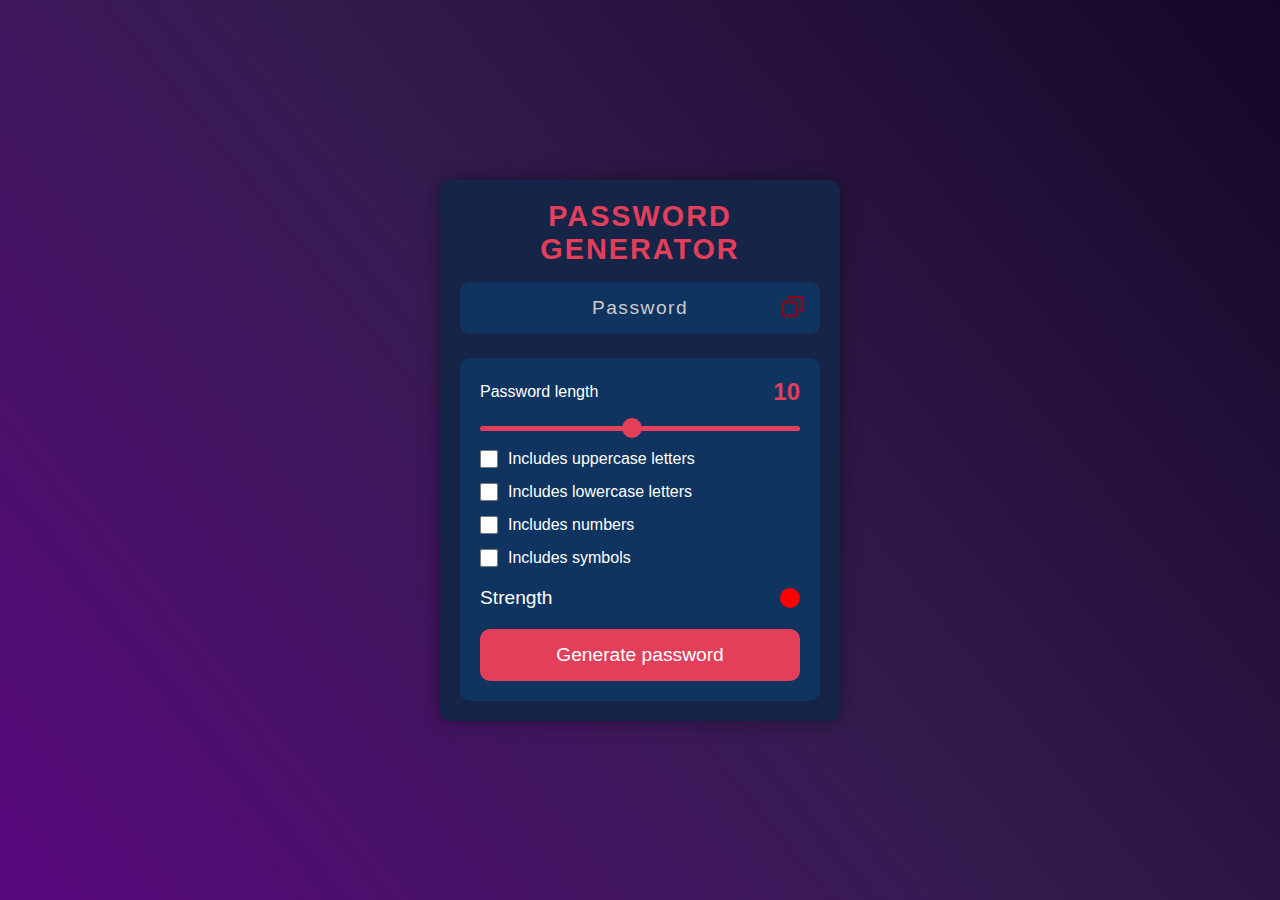
<file: index.html>
<!DOCTYPE html>
<html lang="en">
  <head>
    <meta charset="UTF-8" />
    <meta name="viewport" content="width=device-width, initial-scale=1.0" />
    <title>Document</title>
    <link rel="stylesheet" href="style2.css" />
  </head>
  <body>
    <div class="wrapper">
        <div class="container">
      <h1 class="heading">Password generator</h1>

      <div class="display-container">
        <input
          type="text"
          readonly
          placeholder="Password"
          class="display"
          data-password-display
        />
        <button>
          <span data-copy-msg></span>
          <img src="./images/copy.svg" alt="" height="23" width="23" copy-btn class="copyBtn" />
        </button>
      </div>

      <div class="input-container">
        <div class="length-container">
          <p>Password length</p>
          <p class="data-length">0</p>
        </div>

        
          <input
            type="range"
            min="1"
            max="20"
            value="10"
            class="slider"
            id="myRange"
          />
        

        <!-- check boxes -->
        <div class="check">
          <input type="checkbox" id="uppercase" />
          <label for="uppercase">Includes uppercase letters</label>
        </div>
        <div class="check">
          <input type="checkbox" id="lowercase" />
          <label for="lowercase">Includes lowercase letters</label>
        </div>
        <div class="check">
          <input type="checkbox" id="numbers" />
          <label for="numbers">Includes numbers</label>
        </div>

        <div class="check">
          <input type="checkbox" id="symbols" />
          <label for="symbols">Includes symbols</label>
        </div>

        <!-- strength section -->
        <div class="strength-section">
          <p>Strength</p>
          <div
            
            id="circle"
          ></div>
        </div>

        <button id="generateBtn">Generate password</button>
      </div>
    </div>
</div>
    <script src="script.js"></script>
  </body>
</html>
</file>
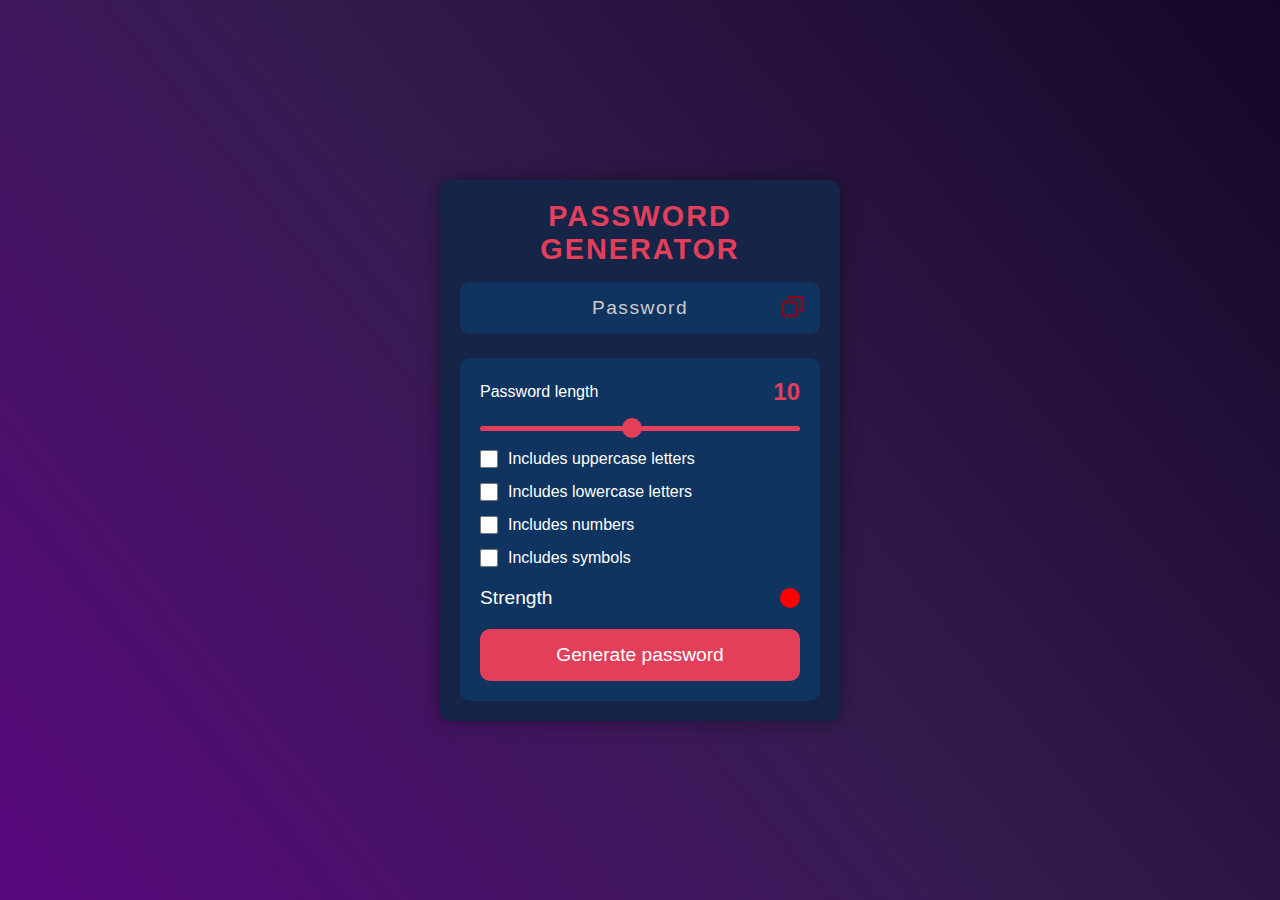
<file: password generator/index.html>
<!DOCTYPE html>
<html lang="en">
  <head>
    <meta charset="UTF-8" />
    <meta name="viewport" content="width=device-width, initial-scale=1.0" />
    <title>Document</title>
    <link rel="stylesheet" href="style2.css" />
  </head>
  <body>
    <div class="wrapper">
        <div class="container">
      <h1 class="heading">Password generator</h1>

      <div class="display-container">
        <input
          type="text"
          readonly
          placeholder="Password"
          class="display"
          data-password-display
        />
        <button>
          <span data-copy-msg></span>
          <img src="./images/copy.svg" alt="" height="23" width="23" copy-btn class="copyBtn" />
        </button>
      </div>

      <div class="input-container">
        <div class="length-container">
          <p>Password length</p>
          <p class="data-length">0</p>
        </div>

        
          <input
            type="range"
            min="1"
            max="20"
            value="10"
            class="slider"
            id="myRange"
          />
        

        <!-- check boxes -->
        <div class="check">
          <input type="checkbox" id="uppercase" />
          <label for="uppercase">Includes uppercase letters</label>
        </div>
        <div class="check">
          <input type="checkbox" id="lowercase" />
          <label for="lowercase">Includes lowercase letters</label>
        </div>
        <div class="check">
          <input type="checkbox" id="numbers" />
          <label for="numbers">Includes numbers</label>
        </div>

        <div class="check">
          <input type="checkbox" id="symbols" />
          <label for="symbols">Includes symbols</label>
        </div>

        <!-- strength section -->
        <div class="strength-section">
          <p>Strength</p>
          <div
            
            id="circle"
          ></div>
        </div>

        <button id="generateBtn">Generate password</button>
      </div>
    </div>
</div>
    <script src="script.js"></script>
  </body>
</html>
</file>
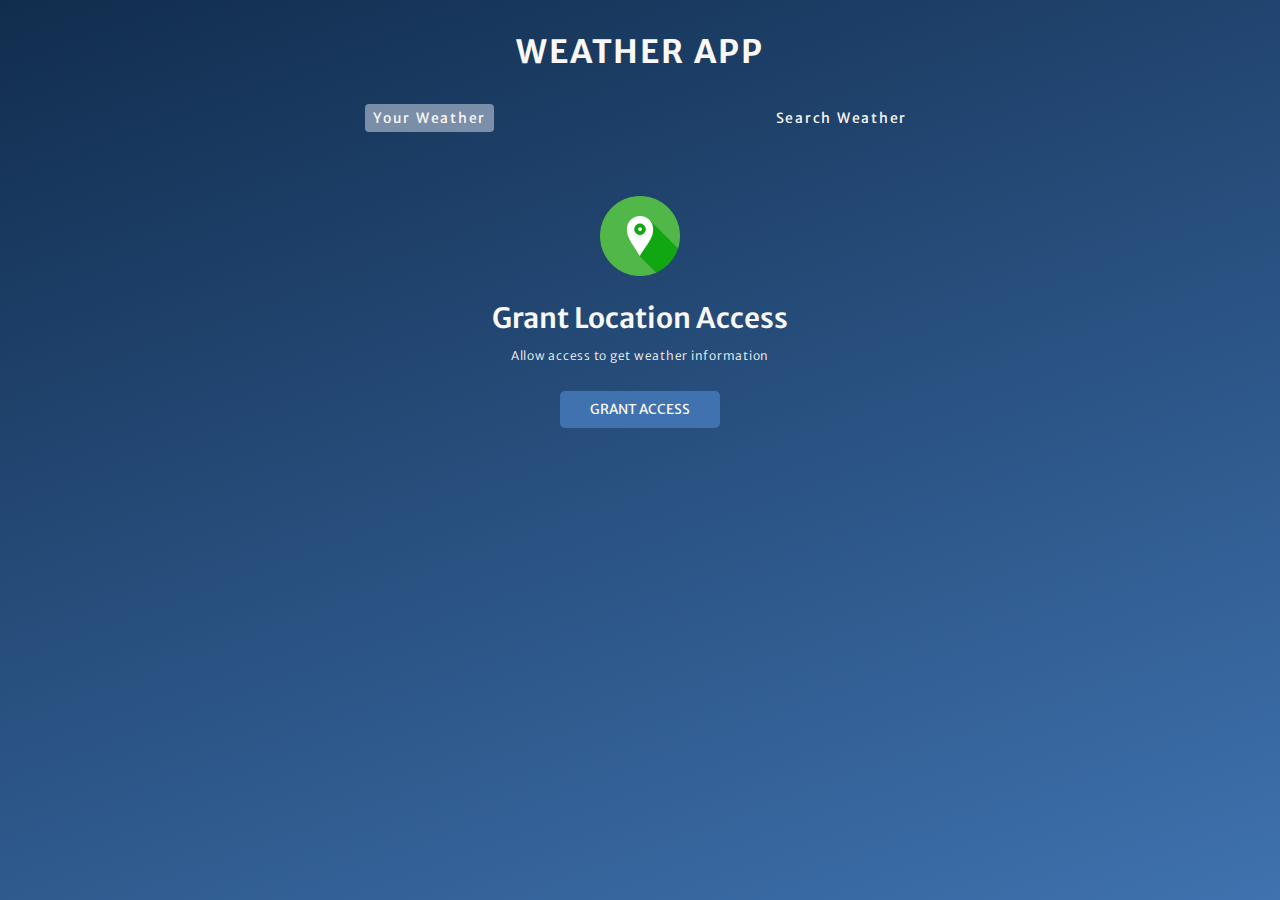
<file: weather app/index.html>
<!DOCTYPE html>
<html lang="en">
  <head>
    <meta charset="UTF-8" />
    <meta http-equiv="X-UA-Compatible" content="IE=edge" />
    <meta name="viewport" content="width=device-width, initial-scale=1.0" />
    <title>Weather App</title>

    <!-- Link Font  -->
    <link rel="preconnect" href="https://fonts.googleapis.com" />
    <link rel="preconnect" href="https://fonts.gstatic.com" crossorigin />
    <link
      href="https://fonts.googleapis.com/css2?family=Merriweather+Sans:wght@300;400;500;600;700&display=swap"
      rel="stylesheet"
    />

    

    <!-- Link CSS  -->
    <link rel="stylesheet" href="style.css" />
  </head>
  <body>
    <!-- Wrapper -->
    <div class="wrapper">
      <h1>Weather App</h1>
      <div class="tabContainer">
        <p class="tab currentTab" data-userWeather>Your Weather</p>
        <p class="tab" data-searchWeather>Search Weather</p>
      </div>

      <!-- Container -->
      <div class="container">
        <!-- Search Container -->
        <form class="formContainer" data-searchForm>
          <input
            type="text"
            placeholder="Search for city..."
            data-searchInput
          />
          <button class="btn" type="submit">
            <img
              src="./Images/search.png"
              width="20"
              height="20"
              loading="lazy"
            />
          </button>
        </form>

        <!-- Grant Location Access  -->
        <div class="grantLocationContainer subContainer">
          <img
            src="./Images/location.png"
            width="80"
            height="80"
            loading="lazy"
          />
          <p>Grant Location Access</p>
          <p>Allow access to get weather information</p>
          <button class="btn" data-grantAccess>Grant Access</button>
        </div>

        <div class="subContainer loadingContainer">
          <img src="./Images/loading.gif" width="150" height="150" />
          <p>Loading</p>
        </div>

        <!-- Weather Info -->
        <div class="userInfoContainer subContainer">
          <div class="name">
            <p data-cityName></p>
            <img data-countryFlag />
          </div>

          <p data-weatherDesc></p>
          <img data-weatherIcon />

          <p data-temp></p>

          <div class="parameterContainer">
            <!-- Wind Speed -->
            <div class="parameter">
              <img src="Images/wind.png" alt="#" />
              <p>windspeed</p>
              <p class="parameterValue" data-windspeed></p>
            </div>

            <!-- Humidity -->
            <div class="parameter">
              <img src="Images/humidity.png" alt="#" />
              <p>humidity</p>
              <p class="parameterValue" data-humidity></p>
            </div>

            <!-- Wind Speed -->
            <div class="parameter">
              <img src="Images/cloud.png" alt="#" />
              <p>clouds</p>
              <p class="parameterValue" data-clouds></p>
            </div>
          </div>
        </div>

        <!-- Location Not Found -->
        <div class="errorContainer subContainer">
          <img src="./Images/not-found.png" data-errorImg />
          <p data-errorText></p>
          <button class="btn" data-errorButton>Retry Now</button>
        </div>
      </div>
    </div>

    
    <script src="script.js" defer></script>

  </body>
</html>
</file>
<file: style2.css>
*,
*::before,
*::after {
  margin: 0;
  padding: 0;
  box-sizing: border-box;
  font-family: "Arial", sans-serif;
}

body {
  display: flex;
  align-items: center;
  justify-content: center;
  height: 100vh;
  /* background: #1a1a2e; */
  background: linear-gradient(
    231deg,
    rgba(22, 6, 40, 1) 0%,
    rgba(52, 28, 79, 1) 50%,
    rgba(88, 7, 125, 1) 100%
  );
  color: #fff;
  margin: 0;
  font-family: "Poppins", sans-serif;
}

.wrapper {
  width: 100%;
  max-width: 400px;
  padding: 20px;
  border-radius: 10px;
  background: #162447;
   box-shadow: 0 0 20px rgba(0, 0, 0, 0.4);
  text-align: center;
}

.heading {
  font-size: 1.8rem;
  margin-bottom: 1rem;
  color: #e43f5a;
  text-transform: uppercase;
  letter-spacing: 2px;
}

.display-container {
  position: relative;
  margin-bottom: 1.5rem;
}

.display-container input {
  width: 100%;
  padding: 15px 20px;
  font-size: 1.2rem;
  border-radius: 10px;
  border: none;
  background-color: #0f3460;
  color: #fff;
  font-weight: bold;
  letter-spacing: 1.5px;
  text-align: center;
}

.display-container input::placeholder {
  color: #ccc;
  font-weight: normal;
}

.display-container button {
  position: absolute;
  top: 50%;
  right: 15px;
  transform: translateY(-50%);
  background: none;
  border: none;
  cursor: pointer;
}

.display-container button img {
  width: 25px;
  height: 25px;
  filter: invert(1);
}

.input-container {
  background-color: #0f3460;
  border-radius: 10px;
  padding: 20px;
  margin-top: 1rem;
}

.length-container {
  display: flex;
  justify-content: space-between;
  align-items: center;
  margin-bottom: 20px;
}

.length-container p {
  font-size: 1rem;
  color: #fff;
}

.length-container .data-length {
  font-weight: bold;
  font-size: 1.5rem;
  color: #e43f5a;
}

.slider {
  width: 100%;
  /* margin-top: px; */
  padding-bottom: 15px;
  background: transparent;
  -webkit-appearance: none;
  outline: none;
}

.slider::-webkit-slider-runnable-track {
  width: 100%;
  height: 5px;
  
  background: #e43f5a;
  border-radius: 5px;
}

.slider::-webkit-slider-thumb {
    position: relative;
  -webkit-appearance: none;
  appearance: none;
  width: 20px;
  height: 20px;
  background: #e43f5a;
  cursor: pointer;
  border-radius: 50%;
   padding: 5px;
   bottom: 8px; 
}

.check {
  display: flex;
  align-items: center;
  margin-bottom: 15px;
  font-size: 1rem;
  color: #fff;
  border-radius: 50%;

}

.check input {
  margin-right: 10px;
  width: 18px;
  height: 18px;
  cursor: pointer;
  accent-color: #e43f5a;
  
}

.strength-section {
  display: flex;
  justify-content: space-between;
  align-items: center;
  margin-top: 20px;
}

.strength-section p {
  font-size: 1.2rem;
  color: #fff;
}

#circle {
  width: 20px;
  height: 20px;
  border-radius: 50%;
  background-color: #f00;
}

#generateBtn {
  width: 100%;
  padding: 15px 0;
  background-color: #e43f5a;
  border: none;
  border-radius: 10px;
  font-size: 1.2rem;
  color: #fff;
  cursor: pointer;
  margin-top: 20px;
  transition: background-color 0.3s;
}

#generateBtn:hover {
  background-color: #f95959;
}

@media (max-width: 768px) {
  .wrapper {
    padding: 15px;
  }

  .heading {
    font-size: 1.5rem;
  }

  .display-container input {
    padding: 12px 15px;
    font-size: 1.1rem;
  }

  .display-container button img {
    width: 20px;
    height: 20px;
  }

  .input-container {
    padding: 15px;
  }

  .length-container p,
  .strength-section p,
  .check {
    font-size: 0.9rem;
  }

  #generateBtn {
    font-size: 1rem;
  }
}

@media (max-width: 480px) {
  .wrapper {
    padding: 10px;
  }

  .heading {
    font-size: 1.3rem;
  }

  .display-container input {
    padding: 10px 10px;
    font-size: 1rem;
  }

  .display-container button img {
    width: 18px;
    height: 18px;
  }

  .input-container {
    padding: 10px;
  }

  .length-container p,
  .strength-section p,
  .check {
    font-size: 0.8rem;
  }

  #generateBtn {
    font-size: 0.9rem;
    padding: 12px 0;
  }
}
.display-container button span[data-copy-msg] {
    position: relative;
    bottom: -25px;
    left: 50%;
    transform: translateX(-50%);
    background-color: #0f3460;
    color: #fff;
    font-size: 0.9rem;
    padding: 5px 10px;
    border-radius: 5px;
    opacity: 0;
    transition: opacity 0.3s ease;
    
  }
  
  .display-container button span.active {
    opacity: 1;
  }
</file>
<file: password generator/style2.css>
*,
*::before,
*::after {
  margin: 0;
  padding: 0;
  box-sizing: border-box;
  font-family: "Arial", sans-serif;
}

body {
  display: flex;
  align-items: center;
  justify-content: center;
  height: 100vh;
  /* background: #1a1a2e; */
  background: linear-gradient(
    231deg,
    rgba(22, 6, 40, 1) 0%,
    rgba(52, 28, 79, 1) 50%,
    rgba(88, 7, 125, 1) 100%
  );
  color: #fff;
  margin: 0;
  font-family: "Poppins", sans-serif;
}

.wrapper {
  width: 100%;
  max-width: 400px;
  padding: 20px;
  border-radius: 10px;
  background: #162447;
   box-shadow: 0 0 20px rgba(0, 0, 0, 0.4);
  text-align: center;
}

.heading {
  font-size: 1.8rem;
  margin-bottom: 1rem;
  color: #e43f5a;
  text-transform: uppercase;
  letter-spacing: 2px;
}

.display-container {
  position: relative;
  margin-bottom: 1.5rem;
}

.display-container input {
  width: 100%;
  padding: 15px 20px;
  font-size: 1.2rem;
  border-radius: 10px;
  border: none;
  background-color: #0f3460;
  color: #fff;
  font-weight: bold;
  letter-spacing: 1.5px;
  text-align: center;
}

.display-container input::placeholder {
  color: #ccc;
  font-weight: normal;
}

.display-container button {
  position: absolute;
  top: 50%;
  right: 15px;
  transform: translateY(-50%);
  background: none;
  border: none;
  cursor: pointer;
}

.display-container button img {
  width: 25px;
  height: 25px;
  filter: invert(1);
}

.input-container {
  background-color: #0f3460;
  border-radius: 10px;
  padding: 20px;
  margin-top: 1rem;
}

.length-container {
  display: flex;
  justify-content: space-between;
  align-items: center;
  margin-bottom: 20px;
}

.length-container p {
  font-size: 1rem;
  color: #fff;
}

.length-container .data-length {
  font-weight: bold;
  font-size: 1.5rem;
  color: #e43f5a;
}

.slider {
  width: 100%;
  /* margin-top: px; */
  padding-bottom: 15px;
  background: transparent;
  -webkit-appearance: none;
  outline: none;
}

.slider::-webkit-slider-runnable-track {
  width: 100%;
  height: 5px;
  
  background: #e43f5a;
  border-radius: 5px;
}

.slider::-webkit-slider-thumb {
    position: relative;
  -webkit-appearance: none;
  appearance: none;
  width: 20px;
  height: 20px;
  background: #e43f5a;
  cursor: pointer;
  border-radius: 50%;
   padding: 5px;
   bottom: 8px; 
}

.check {
  display: flex;
  align-items: center;
  margin-bottom: 15px;
  font-size: 1rem;
  color: #fff;
  border-radius: 50%;

}

.check input {
  margin-right: 10px;
  width: 18px;
  height: 18px;
  cursor: pointer;
  accent-color: #e43f5a;
  
}

.strength-section {
  display: flex;
  justify-content: space-between;
  align-items: center;
  margin-top: 20px;
}

.strength-section p {
  font-size: 1.2rem;
  color: #fff;
}

#circle {
  width: 20px;
  height: 20px;
  border-radius: 50%;
  background-color: #f00;
}

#generateBtn {
  width: 100%;
  padding: 15px 0;
  background-color: #e43f5a;
  border: none;
  border-radius: 10px;
  font-size: 1.2rem;
  color: #fff;
  cursor: pointer;
  margin-top: 20px;
  transition: background-color 0.3s;
}

#generateBtn:hover {
  background-color: #f95959;
}

@media (max-width: 768px) {
  .wrapper {
    padding: 15px;
  }

  .heading {
    font-size: 1.5rem;
  }

  .display-container input {
    padding: 12px 15px;
    font-size: 1.1rem;
  }

  .display-container button img {
    width: 20px;
    height: 20px;
  }

  .input-container {
    padding: 15px;
  }

  .length-container p,
  .strength-section p,
  .check {
    font-size: 0.9rem;
  }

  #generateBtn {
    font-size: 1rem;
  }
}

@media (max-width: 480px) {
  .wrapper {
    padding: 10px;
  }

  .heading {
    font-size: 1.3rem;
  }

  .display-container input {
    padding: 10px 10px;
    font-size: 1rem;
  }

  .display-container button img {
    width: 18px;
    height: 18px;
  }

  .input-container {
    padding: 10px;
  }

  .length-container p,
  .strength-section p,
  .check {
    font-size: 0.8rem;
  }

  #generateBtn {
    font-size: 0.9rem;
    padding: 12px 0;
  }
}
.display-container button span[data-copy-msg] {
    position: relative;
    bottom: -25px;
    left: 50%;
    transform: translateX(-50%);
    background-color: #0f3460;
    color: #fff;
    font-size: 0.9rem;
    padding: 5px 10px;
    border-radius: 5px;
    opacity: 0;
    transition: opacity 0.3s ease;
    
  }
  
  .display-container button span.active {
    opacity: 1;
  }
</file>
<file: weather app/style.css>
*,
*::before,
*::after {
    margin: 0;
    padding: 0;
    box-sizing: border-box;
    font-family: "Merriweather Sans", sans-serif;
}

:root {
    --colorDark1: #112d4e;
    --colorDark2: #3f72af;
    --colorLight1: #dbe2ef;
    --colorLight2: #f9f7f7;
}

.wrapper {
    height: 100vh;
    width: 100vw;
    overflow-x: hidden;
    color: var(--colorLight2);
    background-color: #112d4e;
    background-image: linear-gradient(160deg, #112d4e 0%, #3f72af 100%);
}

/* Heading and Tab Container 
 */
h1 {
    text-align: center;
    text-transform: uppercase;
    word-spacing: 2px;
    letter-spacing: 1.75px;
    margin-block: 2rem;
}

.tabContainer {
    width: 90%;
    max-width: 550px;
    display: flex;
    justify-content: space-between;
    margin: 0 auto;
    margin-top: 2rem;
}

.tab {
    cursor: pointer;
    font-size: 0.875rem;
    letter-spacing: 1.75px;
    padding: 5px 8px;
    text-transform: capitalize;
    /* font-weight: 600; */
}

.tab.currentTab {
    background-color: rgba(219, 226, 239, 0.5);
    border-radius: 4px;
}

/* Tab Container Ends */

/* Main Container */
.container {
    margin-block: 4rem;
}

.btn {
    all: unset;
    font-size: 0.85rem;
    text-transform: uppercase;
    padding: 10px 30px;
    border-radius: 5px;
    cursor: pointer;
    background-color: var(--colorDark2);
}

.subContainer {
    width: 90%;
    max-width: 1000px;
    margin: 0 auto;
    display: flex;
    flex-direction: column;
    align-items: center;
}

/* Form Container */
.formContainer {
    width: 90%;
    max-width: 550px;
    margin: 0 auto;
    margin-bottom: 2rem;
    display: none;
    align-items: center;
    justify-content: center;
    gap: 0 10px;
}

.formContainer.active {
    display: flex;
}

.formContainer input {
    all: unset;
    width: calc(100% - 80px);
    height: 40px;
    padding: 0 20px;
    background-color: rgba(219, 226, 239, 0.5);
    border-radius: 10px;
}

.formContainer input:focus {
    outline: 3px solid rgba(255, 255, 255, 0.7);
}

.formContainer input::placeholder {
    color: rgba(255, 255, 255, 0.7);
}

.formContainer .btn {
    width: 40px;
    height: 40px;
    /* display: grid;
    place-items: center; */
    display: flex;
    justify-content: center;
    align-items: center;
    padding: unset;
    border-radius: 100%;
}

.form-container .btn img {
    object-fit: contain;
}

/* Form Container End */

/* grant Location  */
.grantLocationContainer {
    display: none;
}

.grantLocationContainer.active {
    display: flex;
}

.grantLocationContainer img {
    margin-bottom: 1.5rem;
}

.grantLocationContainer p:first-of-type {
    font-weight: 600;
    font-size: 1.75rem;
    text-align: center;
}

.grantLocationContainer p:last-of-type {
    font-size: 0.75rem;
    text-align: center;
    margin-top: 0.75rem;
    margin-bottom: 1.75rem;
    font-weight: 300;
    letter-spacing: 0.75px;
}

/* Grant Location End  */

.loadingContainer {
    display: none;
}

.loadingContainer.active {
    display: flex;
}

.loadingContainer p {
    text-transform: uppercase;
}

.userInfoContainer {
    display: none;
}

.userInfoContainer.active {
    display: flex;
}

.userInfoContainer p {
    font-size: 1.5rem;
    font-weight: 200;
}

.userInfoContainer img {
    height: 70px;
    width: 70px;
}

.name {
    display: flex;
    align-items: center;
    gap: 0 0.5rem;
    margin-bottom: 0.7rem;
}

.name img {
    width: 30px;
    height: 30px;
    object-fit: contain;
}

.userInfoContainer p[data-temp] {
    font-size: 2.25rem;
    font-weight: 700;
}

.userInfoContainer p[data-weatherDesc] {
    text-transform: capitalize;
    font-size: 1.2rem;
}

.parameterContainer {
    width: 90%;
    display: flex;
    justify-content: center;
    gap: 10px 20px;
    margin: 1.6rem auto 0;
    flex-wrap: wrap;
}

.parameter {
    display: flex;
    justify-content: space-between;
    align-items: center;
    flex-direction: column;
    background-color: rgba(219, 226, 239, 0.5);
    padding: 0.8rem;
    border-radius: 5px;
    width: 30%;
    max-width: 200px;
    gap: 5px 0;
}

.parameter p {
    font-size: 1rem;
    font-size: 600;
    text-transform: uppercase;
}

.parameter img {
    width: 50px;
    height: 50px;
    object-fit: cover;
}

.parameterValue {
    font-size: 0.8rem;
    font-weight: 200;
}

.errorContainer {
    display: none;
}

.errorContainer.active {
    display: flex;
    gap: 1rem 0;
}

.errorContainer p {
    text-align: center;
}

.errorContainer img {
    width: 100%;
    max-width: 300px;
    aspect-ratio: 1 / 1;
    object-fit: cover;
}
</file>
